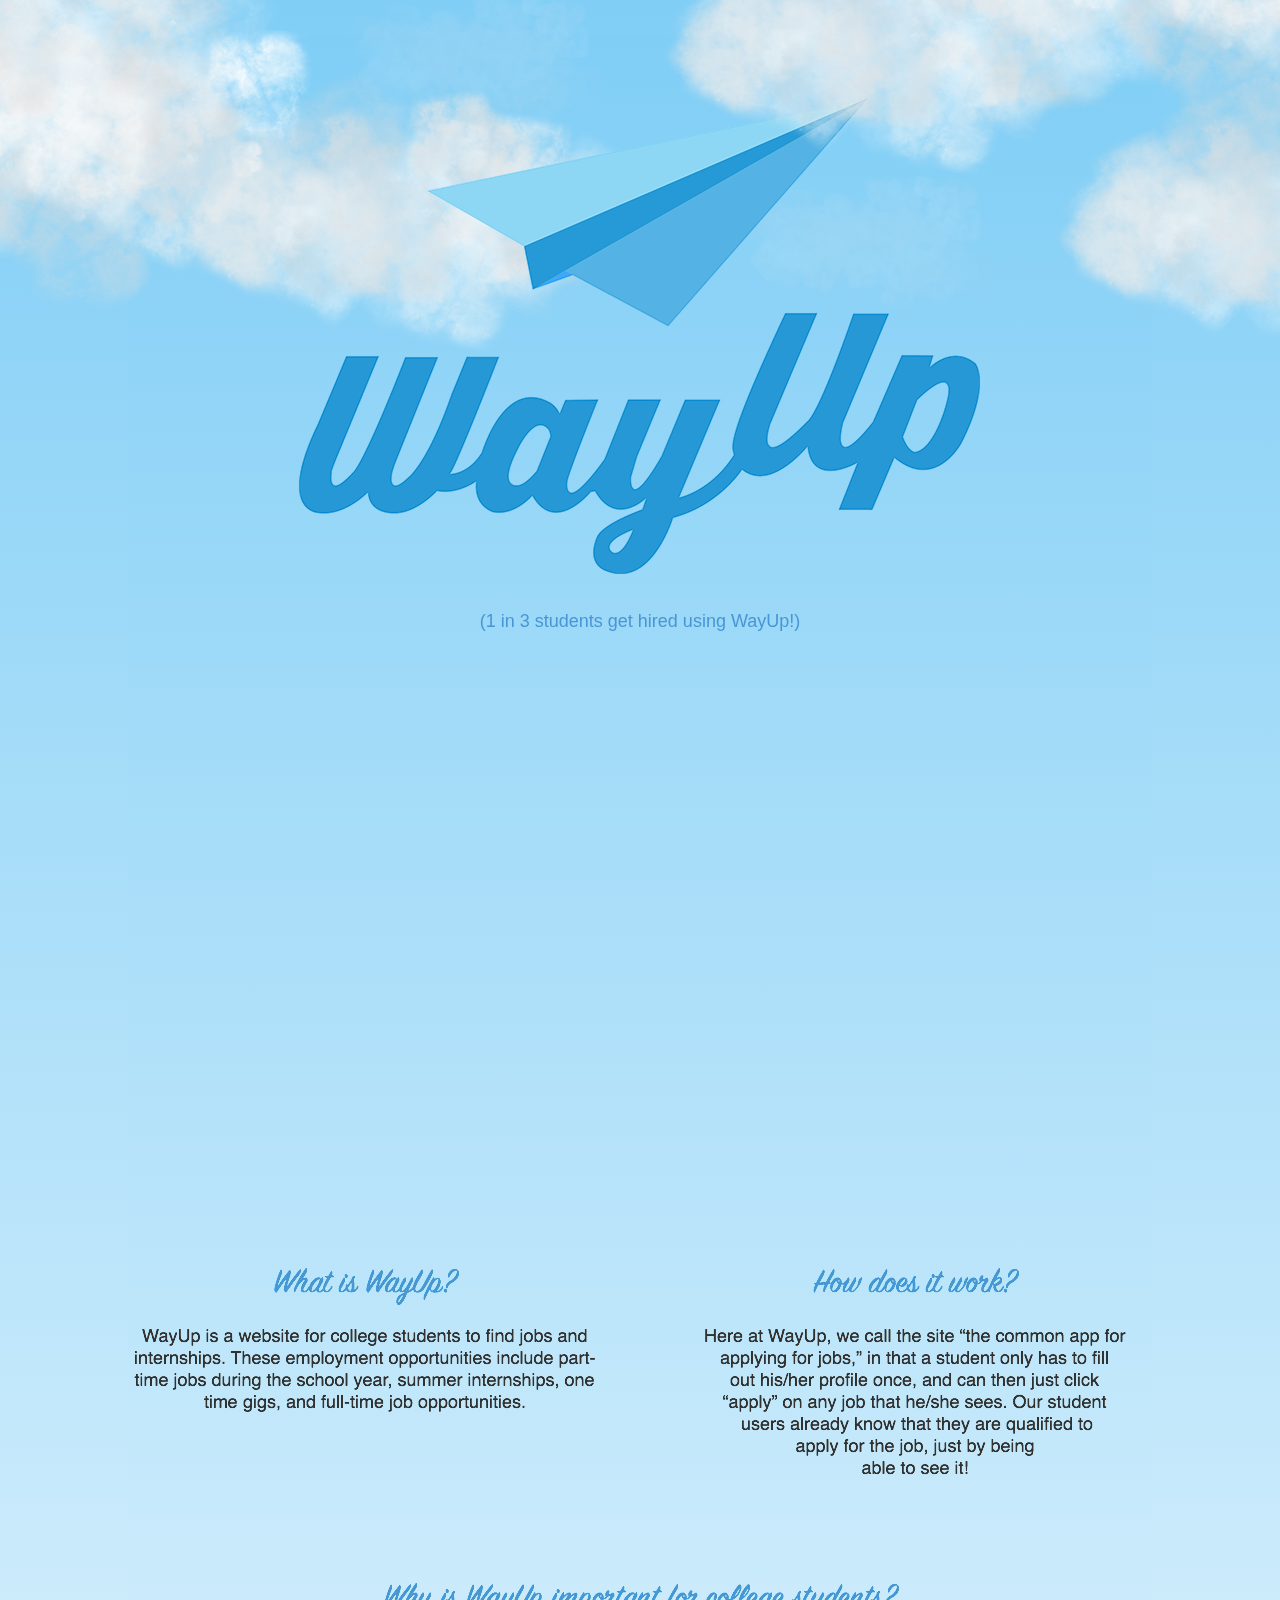
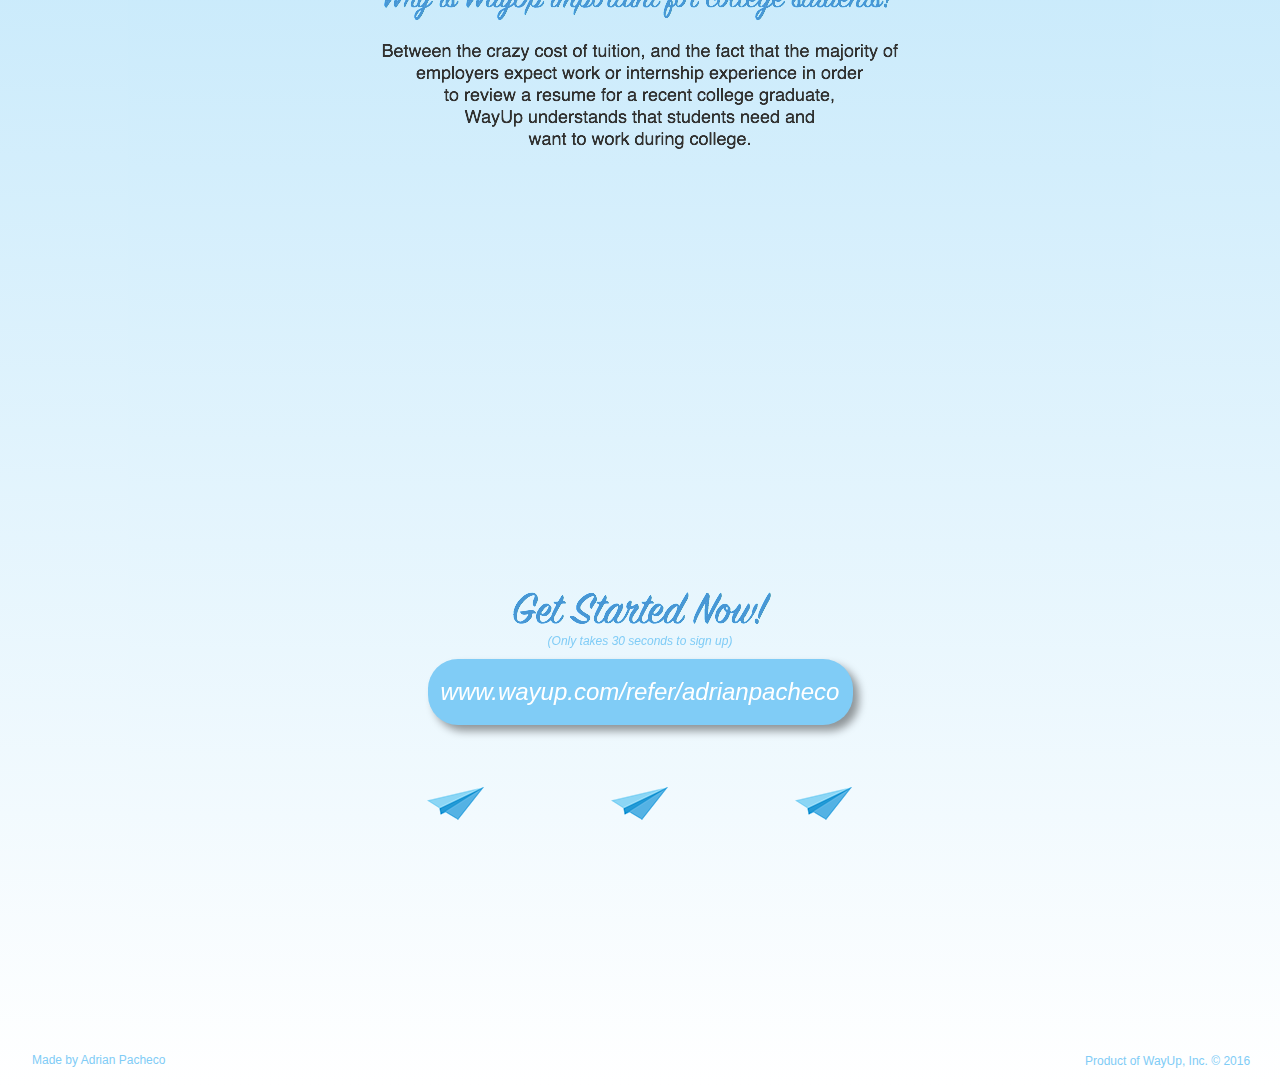
<file: index.html>
<!DOCTYPE html>
<html class="html" lang="en-US">
 <head>

  <script type="text/javascript">
   if(typeof Muse == "undefined") window.Muse = {}; window.Muse.assets = {"required":["jquery-1.8.3.min.js", "museutils.js", "jquery.scrolleffects.js", "jquery.watch.js", "museredirect.js", "index.css"], "outOfDate":[]};
</script>
  
  <script src="scripts/museredirect.js?3899419633" type="text/javascript"></script>
  
  <script type="text/javascript">
   Muse.Redirect.redirect('desktop', '', 'phone/index.html');
</script>
  
  <meta http-equiv="Content-type" content="text/html;charset=UTF-8"/>
  <meta name="generator" content="2015.0.2.310"/>
  <link rel="shortcut icon" href="images/favicon.ico?3812226603"/>
  <title>WayUp Campus Rep</title>
  <link media="only screen and (max-device-width: 370px)" rel="alternate" href="http://wayupcampusrep.com/phone/index.html"/>
  <!-- CSS -->
  <link rel="stylesheet" type="text/css" href="css/site_global.css?453856629"/>
  <link rel="stylesheet" type="text/css" href="css/master_a-master.css?49666865"/>
  <link rel="stylesheet" type="text/css" href="css/index.css?3793810216" id="pagesheet"/>
  <!-- Other scripts -->
  <script type="text/javascript">
   document.documentElement.className += ' js';
</script>
    <!--custom head HTML-->
  <style type="text/css">
 
html,body{overflow-x:hidden;}       
 {overflow-y:hidden} ; to hide all scrollbar {overflow:hidden;}
 
 
</style>
<style type="text/css">
 
html,body{overflow-x:hidden;}
 {overflow-y:hidden} ; to hide all scrollbar {overflow:hidden;}
 
 
</style>
 </head>
 <body>

  <div class="gradient clearfix" id="page"><!-- column -->
   <div class="position_content" id="page_position_content">
    <div class="clearfix colelem" id="pu76"><!-- group -->
     <div class="browser_width" id="u76-bw">
      <div id="u76"><!-- simple frame --></div>
     </div>
     <div class="browser_width" id="u75-bw">
      <div id="u75"><!-- simple frame --></div>
     </div>
    </div>
    <a class="nonblock nontext clip_frame colelem" id="u84" href="http://www.wayup.com/refer/adrianpacheco" target="_blank"><!-- image --><img class="block" id="u84_img" src="images/2ly1rb7oc7_20160120.png" data-hidpi-src="images/2ly1rb7oc7_20160120_2x.png" alt="" width="681" height="476"/></a>
    <div class="clearfix colelem" id="u114-4"><!-- content -->
     <p>(1 in 3 students get hired using WayUp!)</p>
    </div>
    <div class="clip_frame mse_pre_init" id="u133"><!-- image -->
     <img class="block" id="u133_img" src="images/wayup_plane_only_small.png" data-hidpi-src="images/wayup_plane_only_small_2x.png" alt="" width="150" height="88"/>
    </div>
    <div class="clearfix colelem" id="pu108-8"><!-- group -->
     <img class="grpelem" id="u108-8" alt="What is WayUp? WayUp is a website for college students to find jobs and internships. These employment opportunities include part-time jobs during the school year, summer internships, one time gigs, and full-time job opportunities.
" width="474" height="181" src="images/u108-8.png" data-hidpi-src="images/u108-8_2x.png"/><!-- rasterized frame -->
     <img class="grpelem" id="u109-19" alt="How does it work? Here at WayUp, we call the site “the common app for applying for jobs,” in that a student only has to fill out his/her profile once, and can then just click “apply” on any job that he/she sees. Our student users already know that they are qualified to apply for the job, just by being able to see it!
" width="474" height="236" src="images/u109-19.png" data-hidpi-src="images/u109-19_2x.png"/><!-- rasterized frame -->
    </div>
    <div class="clip_frame mse_pre_init" id="u142"><!-- image -->
     <img class="block" id="u142_img" src="images/imageedit_2_2434733282.png" data-hidpi-src="images/imageedit_2_2434733282_2x.png" alt="" width="150" height="88"/>
    </div>
    <img class="colelem" id="u111-13" alt="Why is WayUp important for college students? Between the crazy cost of tuition, and the fact that the majority of employers expect work or internship experience in order to review a resume for a recent college graduate, WayUp understands that students need and want to work during college." width="522" height="181" src="images/u111-13.png" data-hidpi-src="images/u111-13_2x.png"/><!-- rasterized frame -->
    <div class="clearfix colelem" id="pu102"><!-- group -->
     <div class="shadow rounded-corners grpelem" id="u102"><!-- simple frame --></div>
     <img class="grpelem" id="u96-4" alt="Get Started Now!" width="1024" height="105" src="images/u96-4.png" data-hidpi-src="images/u96-4_2x.png"/><!-- rasterized frame -->
     <div class="clearfix grpelem" id="u107-4"><!-- content -->
      <p>(Only takes 30 seconds to sign up)</p>
     </div>
     <div class="clearfix grpelem" id="u101-4"><!-- content -->
      <p><span id="u101">www.wayup.com/refer/adrianpacheco</span></p>
     </div>
     <a class="nonblock nontext rounded-corners grpelem" id="u165" href="http://www.wayup.com/refer/adrianpacheco" target="_blank"><!-- simple frame --></a>
    </div>
    <div class="clearfix colelem" id="pu151"><!-- group -->
     <div class="clip_frame grpelem" id="u151"><!-- image -->
      <img class="block" id="u151_img" src="images/wayup_plane_only_small58x34.png" data-hidpi-src="images/wayup_plane_only_small58x34_2x.png" alt="" width="57" height="33"/>
     </div>
     <div class="clip_frame grpelem" id="u154"><!-- image -->
      <img class="block" id="u154_img" src="images/wayup_plane_only_small58x34.png" data-hidpi-src="images/wayup_plane_only_small58x34_2x.png" alt="" width="57" height="33"/>
     </div>
     <div class="clip_frame grpelem" id="u157"><!-- image -->
      <img class="block" id="u157_img" src="images/wayup_plane_only_small58x34.png" data-hidpi-src="images/wayup_plane_only_small58x34_2x.png" alt="" width="57" height="33"/>
     </div>
    </div>
    <div class="clearfix colelem" id="pu160-4"><!-- group -->
     <div class="clearfix grpelem" id="u160-4"><!-- content -->
      <p>Made by Adrian Pacheco</p>
     </div>
     <div class="clearfix grpelem" id="u161-4"><!-- content -->
      <p>Product of WayUp, Inc. © 2016</p>
     </div>
    </div>
    <div class="verticalspacer"></div>
   </div>
  </div>
  <!-- JS includes -->
  <script type="text/javascript">
   if (document.location.protocol != 'https:') document.write('\x3Cscript src="http://musecdn2.businesscatalyst.com/scripts/4.0/jquery-1.8.3.min.js" type="text/javascript">\x3C/script>');
</script>
  <script type="text/javascript">
   window.jQuery || document.write('\x3Cscript src="scripts/jquery-1.8.3.min.js" type="text/javascript">\x3C/script>');
</script>
  <script src="scripts/museutils.js?275725342" type="text/javascript"></script>
  <script src="scripts/jquery.scrolleffects.js?206645848" type="text/javascript"></script>
  <script src="scripts/jquery.watch.js?3999102769" type="text/javascript"></script>
  <!-- Other scripts -->
  <script type="text/javascript">
   $(document).ready(function() { try {
(function(){var a={},b=function(a){if(a.match(/^rgb/))return a=a.replace(/\s+/g,"").match(/([\d\,]+)/gi)[0].split(","),(parseInt(a[0])<<16)+(parseInt(a[1])<<8)+parseInt(a[2]);if(a.match(/^\#/))return parseInt(a.substr(1),16);return 0};(function(){$('link[type="text/css"]').each(function(){var b=($(this).attr("href")||"").match(/\/?css\/([\w\-]+\.css)\?(\d+)/);b&&b[1]&&b[2]&&(a[b[1]]=b[2])})})();(function(){$("body").append('<div class="version" style="display:none; width:1px; height:1px;"></div>');
for(var c=$(".version"),d=0;d<Muse.assets.required.length;){var f=Muse.assets.required[d],g=f.match(/([\w\-\.]+)\.(\w+)$/),k=g&&g[1]?g[1]:null,g=g&&g[2]?g[2]:null;switch(g.toLowerCase()){case "css":k=k.replace(/\W/gi,"_").replace(/^([^a-z])/gi,"_$1");c.addClass(k);var g=b(c.css("color")),h=b(c.css("background-color"));g!=0||h!=0?(Muse.assets.required.splice(d,1),"undefined"!=typeof a[f]&&(g!=a[f]>>>24||h!=(a[f]&16777215))&&Muse.assets.outOfDate.push(f)):d++;c.removeClass(k);break;case "js":k.match(/^jquery-[\d\.]+/gi)&&
typeof $!="undefined"?Muse.assets.required.splice(d,1):d++;break;default:throw Error("Unsupported file type: "+g);}}c.remove();if(Muse.assets.outOfDate.length||Muse.assets.required.length)c="Some files on the server may be missing or incorrect. Clear browser cache and try again. If the problem persists please contact website author.",(d=location&&location.search&&location.search.match&&location.search.match(/muse_debug/gi))&&Muse.assets.outOfDate.length&&(c+="\nOut of date: "+Muse.assets.outOfDate.join(",")),d&&Muse.assets.required.length&&(c+="\nMissing: "+Muse.assets.required.join(",")),alert(c)})()})();/* body */
Muse.Utils.transformMarkupToFixBrowserProblemsPreInit();/* body */
Muse.Utils.detectScreenResolution();/* HiDPI screens */
Muse.Utils.prepHyperlinks(true);/* body */
$('#u76').registerBackgroundPositionScrollEffect([{"speed":[-0.5,1],"in":[-Infinity,-89.97]},{"speed":[-0.5,1],"in":[-89.97,Infinity]}]);/* scroll effect */
$('#u75').registerBackgroundPositionScrollEffect([{"speed":[-1,1],"in":[-Infinity,-273.27]},{"speed":[-1.6,1],"in":[-273.27,Infinity]}]);/* scroll effect */
$('#u133').registerPositionScrollEffect([{"speed":[4,0],"in":[-Infinity,226.7]},{"speed":[1,1],"in":[226.7,Infinity]}]);/* scroll effect */
$('#u142').registerPositionScrollEffect([{"speed":[-1,0],"in":[-Infinity,920.3]},{"speed":[-2,1],"in":[920.3,Infinity]}]);/* scroll effect */
Muse.Utils.fullPage('#page');/* 100% height page */
Muse.Utils.showWidgetsWhenReady();/* body */
Muse.Utils.transformMarkupToFixBrowserProblems();/* body */
} catch(e) { if (e && 'function' == typeof e.notify) e.notify(); else Muse.Assert.fail('Error calling selector function:' + e); }});
</script>
   </body>
</html>
</file>
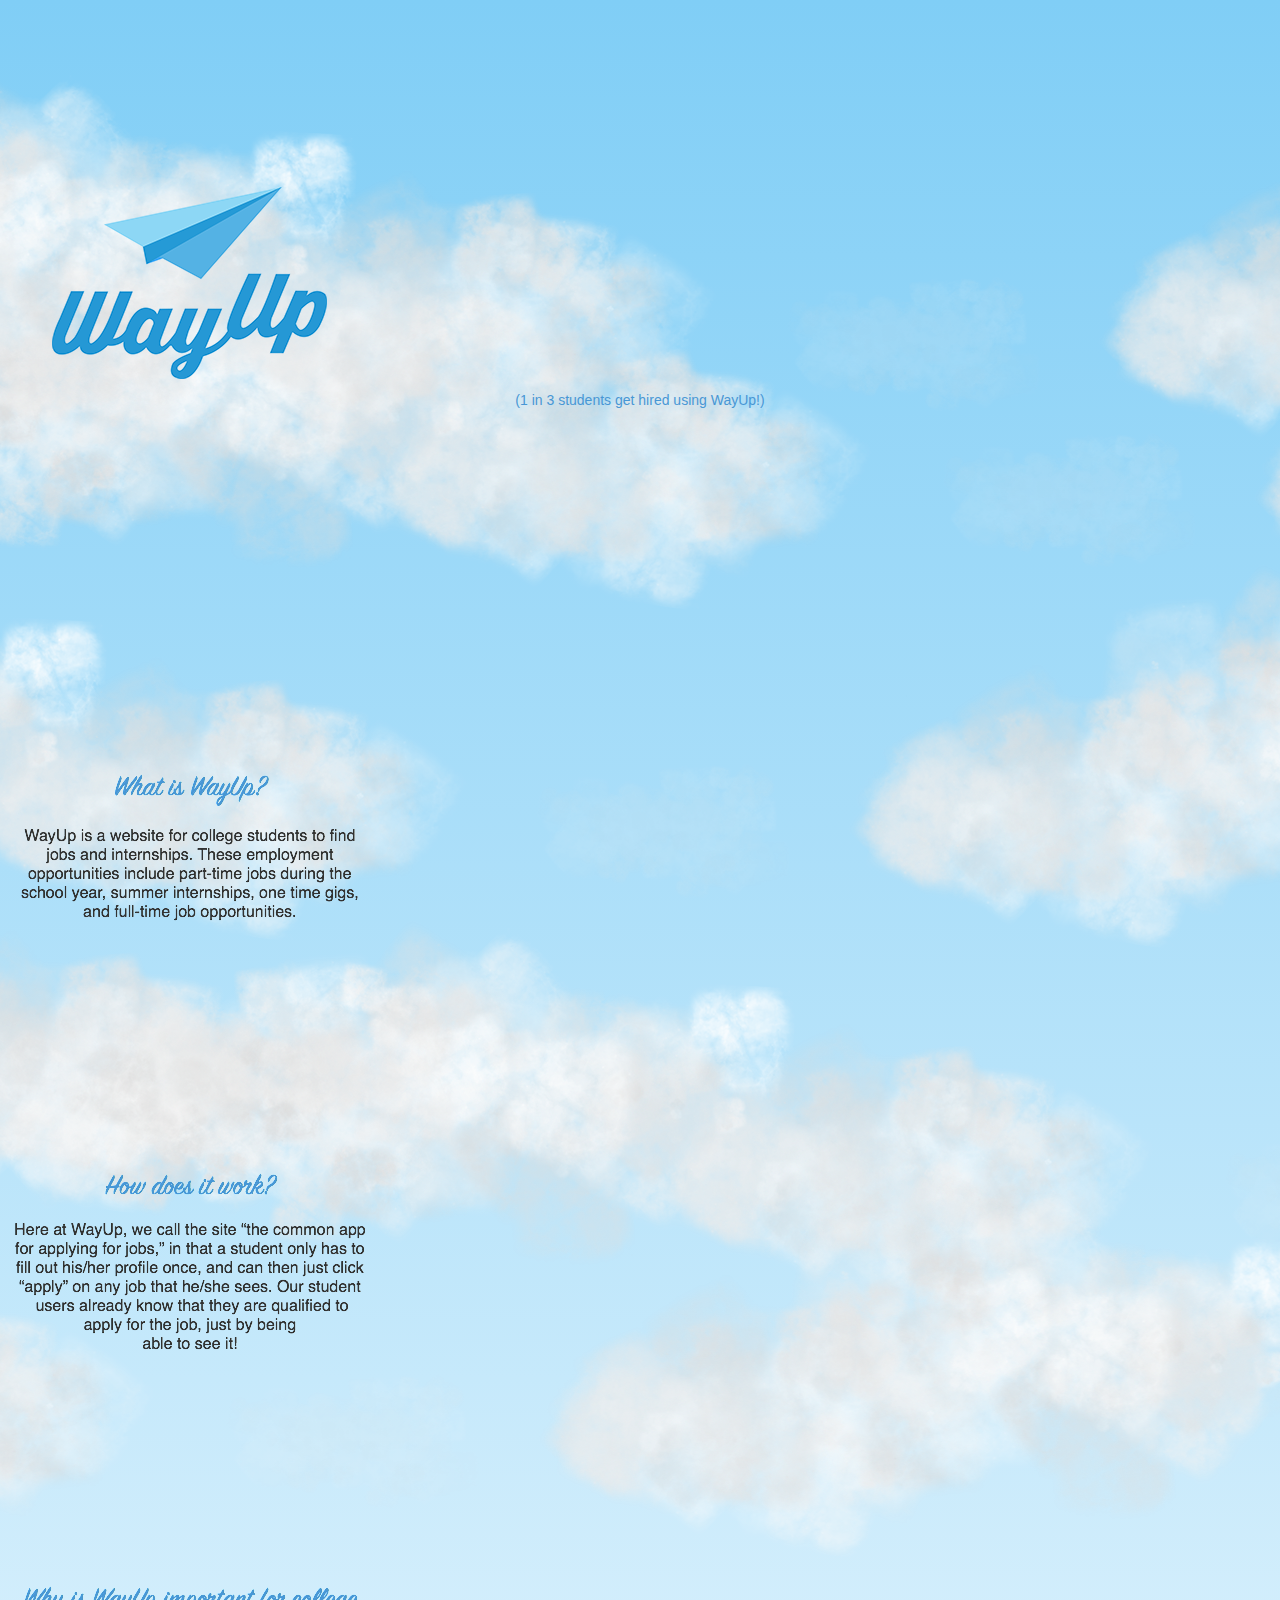
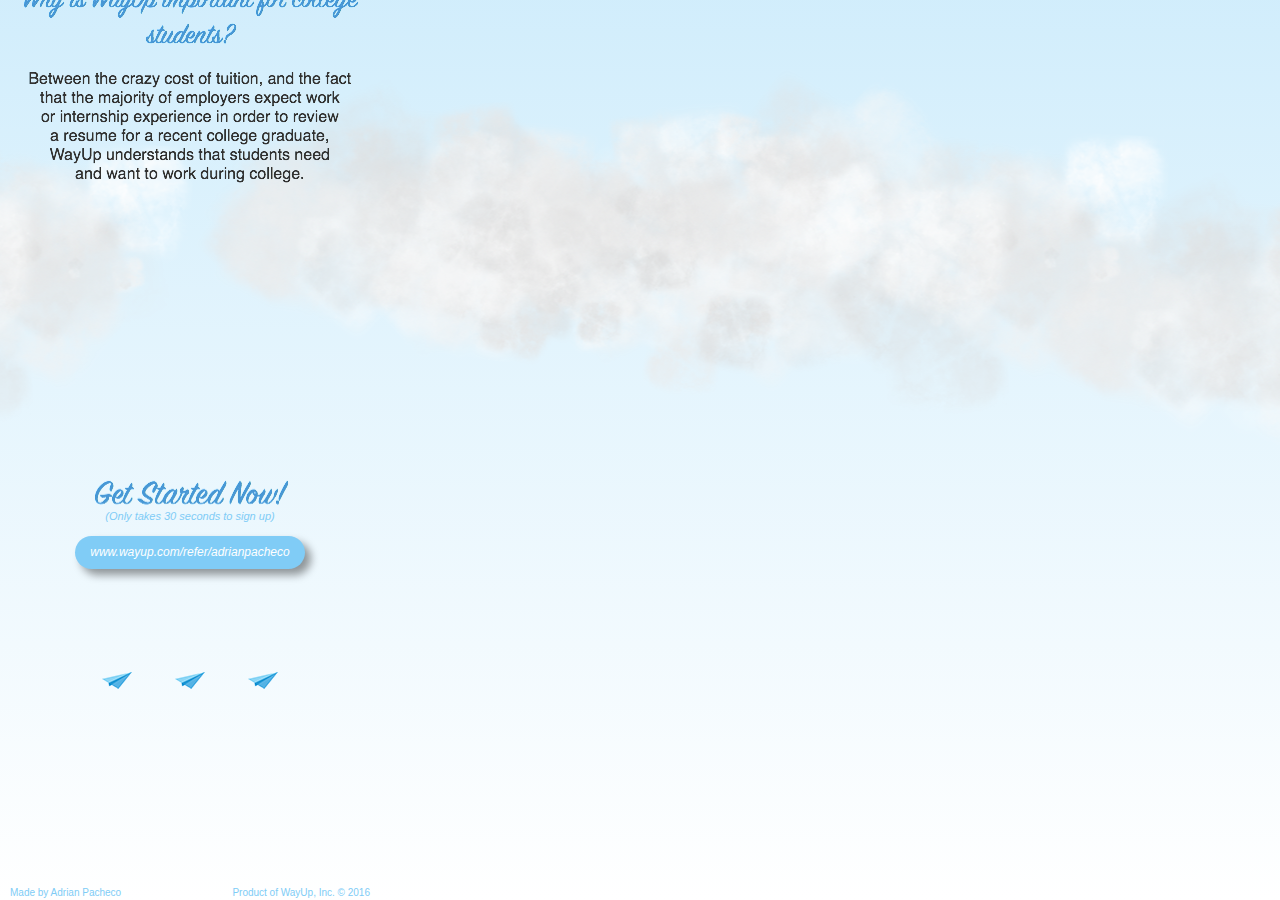
<file: phone/index.html>
<!DOCTYPE html>
<html class="html" lang="en-US">
 <head>

  <script type="text/javascript">
   if(typeof Muse == "undefined") window.Muse = {}; window.Muse.assets = {"required":["jquery-1.8.3.min.js", "museutils.js", "jquery.scrolleffects.js", "jquery.watch.js", "index.css"], "outOfDate":[]};
</script>
  
  <meta http-equiv="Content-type" content="text/html;charset=UTF-8"/>
  <meta name="generator" content="2015.0.2.310"/>
  <link rel="shortcut icon" href="../images/favicon.ico?3812226603"/>
  <title>WayUp Campus Rep</title>
  <meta name="viewport" content="width=380"/>
  <link rel="canonical" href="http://wayupcampusrep.com/index.html"/>
  <!-- CSS -->
  <link rel="stylesheet" type="text/css" href="../css/site_global.css?453856629"/>
  <link rel="stylesheet" type="text/css" href="css/master_a-master.css?180172905"/>
  <link rel="stylesheet" type="text/css" href="css/index.css?271415863" id="pagesheet"/>
  <!-- Other scripts -->
  <script type="text/javascript">
   document.documentElement.className += ' js';
</script>
    <!--custom head HTML-->
  <style type="text/css">
 
html,body{overflow-x:hidden;}       
 {overflow-y:hidden} ; to hide all scrollbar {overflow:hidden;}
 
 
</style>
<style type="text/css">
 
html,body{overflow-x:hidden;}
 {overflow-y:hidden} ; to hide all scrollbar {overflow:hidden;}
 
 
</style>
 </head>
 <body>

  <div class="gradient clearfix" id="page"><!-- column -->
   <div class="position_content" id="page_position_content">
    <div class="clearfix colelem" id="pu289"><!-- group -->
     <div class="browser_width grpelem" id="u289-bw">
      <div id="u289"><!-- simple frame --></div>
     </div>
     <div class="browser_width grpelem" id="u288-bw">
      <div id="u288"><!-- simple frame --></div>
     </div>
     <div class="browser_width grpelem" id="u246-bw">
      <div class="clearfix" id="u246"><!-- group -->
       <a class="nonblock nontext clip_frame grpelem" id="u253" href="http://www.wayup.com/refer/adrianpacheco" target="_blank"><!-- image --><img class="block" id="u253_img" src="../images/2ly1rb7oc7_20160120276x193.png" data-hidpi-src="../images/2ly1rb7oc7_20160120276x193_2x.png" alt="" width="275" height="192"/></a>
      </div>
     </div>
     <div class="browser_width grpelem" id="u249-bw">
      <div id="u249"><!-- simple frame --></div>
     </div>
     <div class="browser_width grpelem" id="u250-bw">
      <div id="u250"><!-- simple frame --></div>
     </div>
     <div class="browser_width grpelem" id="u251-bw">
      <div class="clearfix" id="u251"><!-- group -->
       <img class="grpelem" id="u261-17" alt="How does it work? Here at WayUp, we call the site “the common app for applying for jobs,” in that a student only has to fill out his/her profile once, and can then just click “apply” on any job that he/she sees. Our student users already know that they are qualified to apply for the job, just by being able to see it!
" width="360" height="203" src="../images/u261-17.png" data-hidpi-src="../images/u261-17_2x.png"/><!-- rasterized frame -->
      </div>
     </div>
     <div class="browser_width grpelem" id="u256-4-bw">
      <div class="clearfix" id="u256-4"><!-- content -->
       <p>(1 in 3 students get hired using WayUp!)</p>
      </div>
     </div>
     <img class="grpelem" id="u260-10" alt="What is WayUp? WayUp is a website for college students to find jobs and internships. These employment opportunities include part-time jobs during the school year, summer internships, one time gigs, and full-time job opportunities. " width="360" height="181" src="../images/u260-10.png" data-hidpi-src="../images/u260-10_2x.png"/><!-- rasterized frame -->
     <img class="grpelem" id="u262-17" alt="Why is WayUp important for college students? Between the crazy cost of tuition, and the fact that the majority of employers expect work or internship experience in order to review a resume for a recent college graduate, WayUp understands that students need and want to work during college." width="360" height="203" src="../images/u262-17.png" data-hidpi-src="../images/u262-17_2x.png"/><!-- rasterized frame -->
     <div class="shadow rounded-corners grpelem" id="u263"><!-- simple frame --></div>
     <img class="grpelem" id="u270-4" alt="Get Started Now!" width="360" height="97" src="../images/u270-4.png" data-hidpi-src="../images/u270-4_2x.png"/><!-- rasterized frame -->
     <div class="clearfix grpelem" id="u271-4"><!-- content -->
      <p>(Only takes 30 seconds to sign up)</p>
     </div>
     <div class="clearfix grpelem" id="u272-4"><!-- content -->
      <p>www.wayup.com/refer/adrianpacheco</p>
     </div>
     <a class="nonblock nontext rounded-corners grpelem" id="u285" href="http://www.wayup.com/refer/adrianpacheco" target="_blank"><!-- simple frame --></a>
    </div>
    <div class="clearfix colelem" id="pu257"><!-- group -->
     <div class="clip_frame mse_pre_init" id="u257"><!-- image -->
      <img class="block" id="u257_img" src="../images/wayup_plane_only_small72x42.png" data-hidpi-src="../images/wayup_plane_only_small72x42_2x.png" alt="" width="72" height="42"/>
     </div>
     <div class="clip_frame mse_pre_init" id="u279"><!-- image -->
      <img class="block" id="u279_img" src="../images/imageedit_2_243473328272x43.png" data-hidpi-src="../images/imageedit_2_243473328272x43_2x.png" alt="" width="72" height="42"/>
     </div>
    </div>
    <div class="clearfix colelem" id="pu268"><!-- group -->
     <div class="clip_frame grpelem" id="u268"><!-- image -->
      <img class="block" id="u268_img" src="../images/wayup_plane_only_small30x18.png" data-hidpi-src="../images/wayup_plane_only_small30x18_2x.png" alt="" width="30" height="17"/>
     </div>
     <div class="clip_frame grpelem" id="u264"><!-- image -->
      <img class="block" id="u264_img" src="../images/wayup_plane_only_small30x18.png" data-hidpi-src="../images/wayup_plane_only_small30x18_2x.png" alt="" width="30" height="17"/>
     </div>
     <div class="clip_frame grpelem" id="u266"><!-- image -->
      <img class="block" id="u266_img" src="../images/wayup_plane_only_small30x18.png" data-hidpi-src="../images/wayup_plane_only_small30x18_2x.png" alt="" width="30" height="17"/>
     </div>
    </div>
    <div class="clearfix colelem" id="pu282-4"><!-- group -->
     <div class="clearfix grpelem" id="u282-4"><!-- content -->
      <p>Made by Adrian Pacheco</p>
     </div>
     <div class="clearfix grpelem" id="u284-4"><!-- content -->
      <p>Product of WayUp, Inc. © 2016</p>
     </div>
    </div>
    <div class="verticalspacer"></div>
   </div>
  </div>
  <!-- JS includes -->
  <script type="text/javascript">
   if (document.location.protocol != 'https:') document.write('\x3Cscript src="http://musecdn2.businesscatalyst.com/scripts/4.0/jquery-1.8.3.min.js" type="text/javascript">\x3C/script>');
</script>
  <script type="text/javascript">
   window.jQuery || document.write('\x3Cscript src="../scripts/jquery-1.8.3.min.js" type="text/javascript">\x3C/script>');
</script>
  <script src="../scripts/museutils.js?275725342" type="text/javascript"></script>
  <script src="../scripts/jquery.scrolleffects.js?206645848" type="text/javascript"></script>
  <script src="../scripts/jquery.watch.js?3999102769" type="text/javascript"></script>
  <!-- Other scripts -->
  <script type="text/javascript">
   $(document).ready(function() { try {
(function(){var a={},b=function(a){if(a.match(/^rgb/))return a=a.replace(/\s+/g,"").match(/([\d\,]+)/gi)[0].split(","),(parseInt(a[0])<<16)+(parseInt(a[1])<<8)+parseInt(a[2]);if(a.match(/^\#/))return parseInt(a.substr(1),16);return 0};(function(){$('link[type="text/css"]').each(function(){var b=($(this).attr("href")||"").match(/\/?css\/([\w\-]+\.css)\?(\d+)/);b&&b[1]&&b[2]&&(a[b[1]]=b[2])})})();(function(){$("body").append('<div class="version" style="display:none; width:1px; height:1px;"></div>');
for(var c=$(".version"),d=0;d<Muse.assets.required.length;){var f=Muse.assets.required[d],g=f.match(/([\w\-\.]+)\.(\w+)$/),k=g&&g[1]?g[1]:null,g=g&&g[2]?g[2]:null;switch(g.toLowerCase()){case "css":k=k.replace(/\W/gi,"_").replace(/^([^a-z])/gi,"_$1");c.addClass(k);var g=b(c.css("color")),h=b(c.css("background-color"));g!=0||h!=0?(Muse.assets.required.splice(d,1),"undefined"!=typeof a[f]&&(g!=a[f]>>>24||h!=(a[f]&16777215))&&Muse.assets.outOfDate.push(f)):d++;c.removeClass(k);break;case "js":k.match(/^jquery-[\d\.]+/gi)&&
typeof $!="undefined"?Muse.assets.required.splice(d,1):d++;break;default:throw Error("Unsupported file type: "+g);}}c.remove();if(Muse.assets.outOfDate.length||Muse.assets.required.length)c="Some files on the server may be missing or incorrect. Clear browser cache and try again. If the problem persists please contact website author.",(d=location&&location.search&&location.search.match&&location.search.match(/muse_debug/gi))&&Muse.assets.outOfDate.length&&(c+="\nOut of date: "+Muse.assets.outOfDate.join(",")),d&&Muse.assets.required.length&&(c+="\nMissing: "+Muse.assets.required.join(",")),alert(c)})()})();/* body */
Muse.Utils.transformMarkupToFixBrowserProblemsPreInit();/* body */
Muse.Utils.detectScreenResolution();/* HiDPI screens */
Muse.Utils.prepHyperlinks(true);/* body */
$('#u289').registerBackgroundPositionScrollEffect([{"speed":[-0.5,1],"in":[-Infinity,1624.7]},{"speed":[-0.5,1],"in":[1624.7,Infinity]}]);/* scroll effect */
Muse.Utils.resizeHeight()/* resize height */
$('#u288').registerBackgroundPositionScrollEffect([{"speed":[-1,1],"in":[-Infinity,155.8]},{"speed":[-1,1],"in":[155.8,Infinity]}]);/* scroll effect */
$('#u246').registerBackgroundPositionScrollEffect([{"speed":[0.5,1],"in":[-Infinity,-0.05]},{"speed":[0.5,1],"in":[-0.05,Infinity]}]);/* scroll effect */
$('#u249').registerBackgroundPositionScrollEffect([{"speed":[0.5,1],"in":[-Infinity,500]},{"speed":[0.5,1],"in":[500,Infinity]}]);/* scroll effect */
$('#u250').registerBackgroundPositionScrollEffect([{"speed":[-0.5,1],"in":[-Infinity,876]},{"speed":[-0.5,1],"in":[876,Infinity]}]);/* scroll effect */
$('#u251').registerBackgroundPositionScrollEffect([{"speed":[0.5,1],"in":[-Infinity,1120.75]},{"speed":[1,1],"in":[1120.75,Infinity]}]);/* scroll effect */
$('#u257').registerPositionScrollEffect([{"speed":[4,0],"in":[-Infinity,0]},{"speed":[1,1],"in":[0,Infinity]}]);/* scroll effect */
$('#u279').registerPositionScrollEffect([{"speed":[-1,0],"in":[-Infinity,974]},{"speed":[-1,1],"in":[974,Infinity]}]);/* scroll effect */
Muse.Utils.fullPage('#page');/* 100% height page */
Muse.Utils.showWidgetsWhenReady();/* body */
Muse.Utils.transformMarkupToFixBrowserProblems();/* body */
} catch(e) { if (e && 'function' == typeof e.notify) e.notify(); else Muse.Assert.fail('Error calling selector function:' + e); }});
</script>
   </body>
</html>
</file>
<file: css/site_global.css>
html
{
	min-height: 100%;
	min-width: 100%;
	-ms-text-size-adjust: none;
}

body,div,dl,dt,dd,ul,ol,li,nav,h1,h2,h3,h4,h5,h6,pre,code,form,fieldset,legend,input,button,textarea,p,blockquote,th,td,a
{
	margin: 0;
	padding: 0;
	border-width: 0;
	-webkit-transform-origin: left top;
	-ms-transform-origin: left top;
	-o-transform-origin: left top;
	transform-origin: left top;
}

table
{
	border-collapse: collapse;
	border-spacing: 0;
}

fieldset,img
{
	border: 0;
	-webkit-transform-origin: left top;
	-ms-transform-origin: left top;
	-o-transform-origin: left top;
	transform-origin: left top;
}

address,caption,cite,code,dfn,em,strong,th,var,optgroup
{
	font-style: inherit;
	font-weight: inherit;
}

del,ins
{
	text-decoration: none;
}

li
{
	list-style: none;
}

caption,th
{
	text-align: left;
}

h1,h2,h3,h4,h5,h6
{
	font-size: 100%;
	font-weight: inherit;
}

input,button,textarea,select,optgroup,option
{
	font-family: inherit;
	font-size: inherit;
	font-style: inherit;
	font-weight: inherit;
}

body
{
	font-family: Arial, Helvetica Neue, Helvetica, sans-serif;
	text-align: left;
	font-size: 14px;
	line-height: 17px;
	word-wrap: break-word;
	text-rendering: optimizeLegibility;/* kerning, primarily */
	-moz-font-feature-settings: 'liga';
	-ms-font-feature-settings: 'liga';
	-webkit-font-feature-settings: 'liga';
	font-feature-settings: 'liga';
}

@media screen and (-webkit-min-device-pixel-ratio:0)
{
	body { text-rendering:auto; }
}

a
{
	color: inherit;
	text-decoration: inherit;
}

a:link
{
	color: #0000FF;
	text-decoration: underline;
}

a:visited
{
	color: #800080;
	text-decoration: underline;
}

a:hover
{
	color: #0000FF;
	text-decoration: underline;
}

a:active
{
	color: #EE0000;
	text-decoration: underline;
}

a.nontext /* used to override default properties of 'a' tag */
{
	color: black;
	text-decoration: none;
	font-style: normal;
	font-weight: normal;
}

.normal_text
{
	color: #000000;
	direction: ltr;
	font-family: Arial, Helvetica Neue, Helvetica, sans-serif;
	font-size: 14px;
	font-style: normal;
	font-weight: normal;
	letter-spacing: 0px;
	line-height: 17px;
	text-align: left;
	text-decoration: none;
	text-indent: 0px;
	text-transform: none;
	vertical-align: 0px;
	padding: 0px;
}

.list0 li:before
{
	position: absolute;
	right: 100%;
	letter-spacing: 0px;
	text-decoration: none;
	font-weight: normal;
	font-style: normal;
}

.rtl-list li:before
{
	right: auto;
	left: 100%;
}

.nls-None > li:before,.nls-None .list3 > li:before,.nls-None .list6 > li:before
{
	margin-right: 6px;
	content: '•';
}

.nls-None .list1 > li:before,.nls-None .list4 > li:before,.nls-None .list7 > li:before
{
	margin-right: 6px;
	content: '○';
}

.nls-None,.nls-None .list1,.nls-None .list2,.nls-None .list3,.nls-None .list4,.nls-None .list5,.nls-None .list6,.nls-None .list7,.nls-None .list8
{
	padding-left: 34px;
}

.nls-None.rtl-list,.nls-None .list1.rtl-list,.nls-None .list2.rtl-list,.nls-None .list3.rtl-list,.nls-None .list4.rtl-list,.nls-None .list5.rtl-list,.nls-None .list6.rtl-list,.nls-None .list7.rtl-list,.nls-None .list8.rtl-list
{
	padding-left: 0px;
	padding-right: 34px;
}

.nls-None .list2 > li:before,.nls-None .list5 > li:before,.nls-None .list8 > li:before
{
	margin-right: 6px;
	content: '-';
}

.nls-None.rtl-list > li:before,.nls-None .list1.rtl-list > li:before,.nls-None .list2.rtl-list > li:before,.nls-None .list3.rtl-list > li:before,.nls-None .list4.rtl-list > li:before,.nls-None .list5.rtl-list > li:before,.nls-None .list6.rtl-list > li:before,.nls-None .list7.rtl-list > li:before,.nls-None .list8.rtl-list > li:before
{
	margin-right: 0px;
	margin-left: 6px;
}

.TabbedPanelsTab
{
	white-space: nowrap;
}

.MenuBar  .MenuBarView,.MenuBar  .SubMenuView /* Resets for ul and li in menus */
{
	display: block;
	list-style: none;
}

.MenuBar .SubMenu
{
	display: none;
	position: absolute;
}

.NoWrap
{
	white-space: nowrap;
	word-wrap: normal;
}

.rootelem /* the root of the artwork tree */
{
	margin-left: auto;
	margin-right: auto;
}

.colelem /* a child element of a column */
{
	display: inline;
	float: left;
	clear: both;
}

.colelem100 /* a child element of a column that is 100% width */
{
	clear: both;
}

.grpelem /* a child element of a group */
{
	display: inline;
	float: left;
}

.clearfix:after /* force a container to fit around floated items */
{
	content: "\0020";
	visibility: hidden;
	display: block;
	height: 0;
	clear: both;
}

*:first-child+html .clearfix /* IE7 */
{
	zoom: 1;
}

.clip_frame /* used to clip the contents as in the case of an image frame */
{
	overflow: hidden;
}

.inclusion_context /* context for positioning a group of elements that share the same height */
{
	display: table;
	table-layout: fixed;
	width: 0.01px;
}

.inclelem /* element of an inclusion context */
{
	display: table-cell;
	vertical-align: top;
}

.f3s_mid /* 3-slice frame, middle slice */
{
	background-repeat: repeat;
}

.f3s_top,.f3s_bot /* 3-slice frame, top slice */
{
	background-repeat: no-repeat;
}

.f9s_top_left,.f9s_bot_left /* 9-slice frame, left corner slice */
{
	background-repeat: no-repeat;
	background-position: left;
}

.f9s_top_right,.f9s_bot_right /* 9-slice frame, right corner slice */
{
	background-repeat: no-repeat;
	background-position: right;
}

.f9s_top_mid,.f9s_bot_mid /* 9-slice frame, top/bottom horizontal slice */
{
	background-repeat: repeat-x;
	background-position: 0px 0px;
}

.f9s_mid_left /* 9-slice frame, left vertical slice */
{
	background-repeat: repeat-y;
	background-position: left;
}

.f9s_mid_right /* 9-slice frame, right vertical slice */
{
	background-repeat: repeat-y;
	background-position: right;
}

.f9s_center /* 9-slice frame, center slice */
{
	background-repeat: repeat;
	background-position: 0px 0px;
}

.popup_anchor /* anchors an abspos popup */
{
	position: relative;
	width: 0px;
	height: 0px;
}

.popup_element
{
	z-index: 100000;
}

.svg
{
	display: block;
	vertical-align: top;
}

span.wrap /* used to force wrap after floated array when nested inside a paragraph */
{
	content: '';
	clear: left;
	display: block;
}

span.actAsInlineDiv /* used to simulate a DIV with inline display when already nested inside a paragraph */
{
	display: inline-block;
}

.position_content,.excludeFromNormalFlow /* used when child content is larger than parent */
{
	float: left;
}

.preload_images /* used to preload images used in non-default states */
{
	position: absolute;
	overflow: hidden;
	left: -9999px;
	top: -9999px;
	height: 1px;
	width: 1px;
}

preload /* used to specifiy the dimension of preload item */
{
	height: 1px;
	width: 1px;
}

.animateStates
{
	-webkit-transition: 0.3s ease-in-out;
	-moz-transition: 0.3s ease-in-out;
	-o-transition: 0.3s ease-in-out;
	transition: 0.3s ease-in-out;
}

input:focus,textarea:focus /* remove default focussed input styling */
{
	outline: none;
}

textarea
{
	resize: none;
	overflow: auto;
}

.fld-prompt /* form placeholders cursor behavior */
{
	pointer-events: none;
}

.wrapped-input /* form inputs & placeholders let div styling show thru */
{
	position: absolute;
	top: 0;
	left: 0;
	background: transparent;
	border: none;
}

.submit-btn /* form submit buttons on top of sibling elements */
{
	z-index: 50000;
	cursor: pointer;
}

.anchor_item /* used to specify anchor properties */
{
	width: 22px;
	height: 18px;
}

.MenuBar .SubMenuVisible,.MenuBarVertical .SubMenuVisible,.MenuBar .SubMenu .SubMenuVisible,.popup_element.Active,span.actAsPara,.actAsDiv,a.nonblock.nontext,img.block
{
	display: block;
}

.ose_ei
{
	visibility: hidden;
	z-index: 0;
}

.widget_invisible,.js .invi,.js .mse_pre_init,.js .an_invi /* used to hide the widget before loaded */
{
	visibility: hidden;
}

.no_vert_scroll
{
	overflow-y: hidden;
}

.always_vert_scroll
{
	overflow-y: scroll;
}

.always_horz_scroll
{
	overflow-x: scroll;
}

.popup_element.Inactive,.js .disn,.hidden
{
	display: none;
}

.fullscreen
{
	overflow: hidden;
	left: 0px;
	top: 0px;
	position: fixed;
	height: 100%;
	width: 100%;
	-moz-box-sizing: border-box;
	-webkit-box-sizing: border-box;
	-ms-box-sizing: border-box;
	box-sizing: border-box;
}

.fullwidth
{
	position: absolute;
}

.borderbox
{
	-moz-box-sizing: border-box;
	-webkit-box-sizing: border-box;
	-ms-box-sizing: border-box;
	box-sizing: border-box;
}

.scroll_wrapper
{
	position: absolute;
	overflow: auto;
	left: 0px;
	right: 0px;
	top: 0px;
	bottom: 0px;
	padding-top: 0px;
	padding-bottom: 0px;
	margin-top: 0px;
	margin-bottom: 0px;
}

.browser_width > *
{
	position: absolute;
	left: 0px;
	right: 0px;
}

.list0 li,.MenuBar .MenuItemContainer,.SlideShowContentPanel .fullscreen img
{
	position: relative;
}

.accordion_wrapper
{
	display: inline;
	float: left;
	width: 0px;
}

.fld-checkbox input[type=checkbox],.fld-radiobutton input[type=radio] /* Hide native checkbox */
{
	position: absolute;
	overflow: hidden;
	clip: rect(0px, 0px, 0px, 0px);
	height: 1px;
	width: 1px;
	margin: -1px;
	padding: 0;
	border: 0;
}

.fld-checkbox input[type=checkbox] + label,.fld-radiobutton input[type=radio] + label
{
	display: inline-block;
	background-repeat: no-repeat;
	cursor: pointer;
	float: left;
	width: 100%;
	height: 100%;
}

.pointer_cursor,.fld-recaptcha-mode,.fld-recaptcha-refresh,.fld-recaptcha-help
{
	cursor: pointer;
}

p,h1,h2,h3,h4,h5,h6,ol,ul,span.actAsPara /* disable Android font boosting */
{
	max-height: 1000000px;
}

.superscript
{
	vertical-align: super;
	font-size: 66%;
	line-height: 0;
}

.subscript
{
	vertical-align: sub;
	font-size: 66%;
	line-height: 0;
}

.wp-slideshow-clip,.SlideShowWidget /* disable pointer events on slide shows */
{
	-ms-touch-action: none;
	touch-action: none;
}
</file>
<file: css/master_a-master.css>
#u76,#u75
{
	border-color: #000000;
	position: fixed;
	background: transparent url("../images/cloud%20header.png") repeat-x center center;
}

#u114-4
{
	background-color: transparent;
	color: #4897D5;
	line-height: 22px;
	text-align: center;
	font-size: 18px;
	font-family: Helvetica, Helvetica Neue, Arial, sans-serif;
	position: relative;
}

#u133,#u142
{
	background-color: transparent;
	position: fixed;
}

#u102
{
	-pie-box-shadow: 6px 6px 8px #999999;
	box-shadow: 6px 6px 8px rgba(0,0,0,0.4);
	background-color: #80CCF6;
	border-radius: 30px;
	position: relative;
}

#u108-8,#u109-19,#u111-13,#u96-4
{
	display: block;
	vertical-align: top;
	position: relative;
}

#u107-4
{
	background-color: transparent;
	color: #80CCF6;
	line-height: 14px;
	text-align: center;
	font-size: 12px;
	font-family: Helvetica, Helvetica Neue, Arial, sans-serif;
	font-style: italic;
	position: relative;
}

#u101-4
{
	background-color: transparent;
	color: #FFFFFF;
	line-height: 29px;
	text-align: center;
	font-size: 24px;
	font-family: Helvetica, Helvetica Neue, Arial, sans-serif;
	font-style: italic;
	position: relative;
}

#u101
{
	text-decoration: none;
	color: #FFFFFF;
}

#u165
{
	background-color: transparent;
	border-radius: 30px;
	position: relative;
}

#u84,#u151,#u154,#u157
{
	background-color: transparent;
	position: relative;
}

#u160-4,#u161-4
{
	background-color: transparent;
	color: #80CCF6;
	line-height: 14px;
	font-size: 12px;
	font-family: Helvetica, Helvetica Neue, Arial, sans-serif;
	position: relative;
}
</file>
<file: css/index.css>
.version.index /* version checker */
{
	color: #0000E2;
	background-color: #20F328;
}

.html
{
	background-color: #80CEF6;
	background: -webkit-gradient(linear, center top, center bottom, from(#80CEF6),color-stop(100%, #FFFFFF));
	background: -webkit-linear-gradient(top,#80CEF6 ,#FFFFFF 100%);
	background: linear-gradient(to bottom,#80CEF6 ,#FFFFFF 100%);
	filter: progid:DXImageTransform.Microsoft.gradient(startColorstr=#FF80CEF6, endColorstr=#FFFFFFFF, GradientType=0);
	-ms-filter: "progid:DXImageTransform.Microsoft.gradient(startColorstr='#FF80CEF6', endColorstr='#FFFFFFFF', GradientType=0)";
}

#page
{
	z-index: 1;
	width: 1024px;
	min-height: 2649px;
	background: -webkit-gradient(linear, center top, center bottom, from(#80CEF6),color-stop(100%, #FFFFFF));
	background: -webkit-linear-gradient(top,#80CEF6 ,#FFFFFF 100%);
	background: linear-gradient(to bottom,#80CEF6 ,#FFFFFF 100%);
	filter: progid:DXImageTransform.Microsoft.gradient(startColorstr=#FF80CEF6, endColorstr=#FFFFFFFF, GradientType=0);
	-ms-filter: "progid:DXImageTransform.Microsoft.gradient(startColorstr='#FF80CEF6', endColorstr='#FFFFFFFF', GradientType=0)";
	border-style: none;
	border-color: #000000;
	margin-left: auto;
	margin-right: auto;
}

#page_position_content
{
	margin-top: -309px;
	padding-bottom: 7px;
	width: 0.01px;
}

#pu76
{
	width: 0.01px;
	padding-bottom: 683px;
	margin-left: -100px;
}

#u76
{
	z-index: 4;
	height: 500px;
	top: -90px;
}

#u76-bw
{
	z-index: 4;
}

#u75
{
	z-index: 9;
	height: 500px;
	top: -273px;
}

#u75-bw
{
	z-index: 9;
}

#u84
{
	z-index: 5;
	width: 681px;
	margin-left: 171px;
	top: -312px;
	margin-bottom: -312px;
}

#u114-4
{
	z-index: 10;
	width: 984px;
	min-height: 107px;
	margin-left: 20px;
	margin-top: 36px;
}

#u133
{
	z-index: 7;
	width: 150px;
	top: 953px;
	left: -250px;
}

#pu108-8
{
	width: 0.01px;
	margin-top: 544px;
}

#u108-8
{
	z-index: 74;
	margin-right: -10000px;
}

#u109-19
{
	z-index: 55;
	margin-right: -10000px;
	left: 550px;
}

#u142
{
	z-index: 2;
	width: 150px;
	top: 1424px;
	left: 1124px;
}

#u111-13
{
	z-index: 42;
	margin-left: 251px;
	margin-top: 79px;
}

#pu102
{
	width: 0.01px;
	margin-top: 425px;
}

#u102
{
	z-index: 22;
	width: 425px;
	height: 66px;
	margin-right: -10000px;
	margin-top: 77px;
	left: 300px;
}

#u96-4
{
	z-index: 29;
	margin-right: -10000px;
}

#u107-4
{
	z-index: 33;
	width: 1024px;
	min-height: 24px;
	margin-right: -10000px;
	margin-top: 52px;
}

#u101-4
{
	z-index: 37;
	width: 1024px;
	min-height: 105px;
	margin-right: -10000px;
	margin-top: 95px;
}

#u165
{
	z-index: 41;
	width: 425px;
	height: 66px;
	margin-right: -10000px;
	margin-top: 76px;
	left: 300px;
}

.ie #u165
{
	background-color: #FFFFFF;
	opacity: 0.01;
	-ms-filter: "progid:DXImageTransform.Microsoft.Alpha(Opacity=1)";
	filter: alpha(opacity=1);
}

#pu151
{
	width: 0.01px;
	margin-left: 299px;
	margin-top: 5px;
}

#u151
{
	z-index: 27;
	width: 57px;
	margin-right: -10000px;
}

#u154
{
	z-index: 23;
	width: 57px;
	margin-right: -10000px;
	left: 184px;
}

#u157
{
	z-index: 25;
	width: 57px;
	margin-right: -10000px;
	left: 368px;
}

#pu160-4
{
	width: 0.01px;
	margin-left: -96px;
	margin-top: 233px;
}

#u160-4
{
	z-index: 14;
	width: 191px;
	min-height: 25px;
	margin-right: -10000px;
}

#u161-4
{
	z-index: 18;
	width: 168px;
	min-height: 25px;
	margin-right: -10000px;
	margin-top: 1px;
	left: 1053px;
}

body
{
	position: relative;
	min-width: 1024px;
	padding-top: 36px;
}

#page .verticalspacer
{
	clear: both;
}
</file>
<file: phone/css/master_a-master.css>
#u289,#u288,#u246,#u249,#u250,#u251
{
	border-color: #000000;
	background: transparent url("../../images/cloud%20header.png") repeat-x center center;
}

#u256-4
{
	background-color: transparent;
	color: #4897D5;
	text-align: center;
	font-size: 14px;
	font-family: Helvetica, Helvetica Neue, Arial, sans-serif;
}

#u263
{
	-pie-box-shadow: 6px 6px 8px #999999;
	box-shadow: 6px 6px 8px rgba(0,0,0,0.4);
	background-color: #80CCF6;
	border-radius: 30px;
	position: relative;
}

#u261-17,#u260-10,#u262-17,#u270-4
{
	display: block;
	vertical-align: top;
	position: relative;
}

#u271-4
{
	background-color: transparent;
	color: #80CCF6;
	line-height: 13px;
	text-align: center;
	font-size: 11px;
	font-family: Helvetica, Helvetica Neue, Arial, sans-serif;
	font-style: italic;
	position: relative;
}

#u272-4
{
	background-color: transparent;
	color: #FFFFFF;
	line-height: 14px;
	text-align: center;
	font-size: 12px;
	font-family: Helvetica, Helvetica Neue, Arial, sans-serif;
	font-style: italic;
	position: relative;
}

#u285
{
	background-color: transparent;
	border-radius: 30px;
	position: relative;
}

#u257,#u279
{
	background-color: transparent;
	position: fixed;
}

#u253,#u268,#u264,#u266
{
	background-color: transparent;
	position: relative;
}

#u282-4
{
	background-color: transparent;
	color: #80CCF6;
	line-height: 12px;
	font-size: 10px;
	font-family: Helvetica, Helvetica Neue, Arial, sans-serif;
	position: relative;
}

#u284-4
{
	background-color: transparent;
	color: #80CCF6;
	line-height: 12px;
	text-align: right;
	font-size: 10px;
	font-family: Helvetica, Helvetica Neue, Arial, sans-serif;
	position: relative;
}
</file>
<file: phone/css/index.css>
.version.index /* version checker */
{
	color: #000010;
	background-color: #2D7A37;
}

@-ms-viewport
{
	width: 380px;
}

@-webkit-viewport
{
	width: 380px;
}

@-o-viewport
{
	width: 380px;
}

@-moz-viewport
{
	width: 380px;
}

@viewport
{
	width: 380px;
}

.html
{
	background-color: #80CEF6;
	background: -webkit-gradient(linear, center top, center bottom, from(#80CEF6),color-stop(100%, #FFFFFF));
	background: -webkit-linear-gradient(top,#80CEF6 ,#FFFFFF 100%);
	background: linear-gradient(to bottom,#80CEF6 ,#FFFFFF 100%);
	filter: progid:DXImageTransform.Microsoft.gradient(startColorstr=#FF80CEF6, endColorstr=#FFFFFFFF, GradientType=0);
	-ms-filter: "progid:DXImageTransform.Microsoft.gradient(startColorstr='#FF80CEF6', endColorstr='#FFFFFFFF', GradientType=0)";
}

#page
{
	z-index: 1;
	width: 380px;
	min-height: 2499.9500000000007px;
	background: -webkit-gradient(linear, center top, center bottom, from(#80CEF6),color-stop(100%, #FFFFFF));
	background: -webkit-linear-gradient(top,#80CEF6 ,#FFFFFF 100%);
	background: linear-gradient(to bottom,#80CEF6 ,#FFFFFF 100%);
	filter: progid:DXImageTransform.Microsoft.gradient(startColorstr=#FF80CEF6, endColorstr=#FFFFFFFF, GradientType=0);
	-ms-filter: "progid:DXImageTransform.Microsoft.gradient(startColorstr='#FF80CEF6', endColorstr='#FFFFFFFF', GradientType=0)";
	border-style: none;
	border-color: #000000;
	padding-bottom: 0px;
}

#page_position_content,#pu289
{
	width: 0.01px;
}

#u289
{
	z-index: 2;
	height: 481px;
}

#u289-bw
{
	z-index: 2;
	margin-top: 1625px;
	height: 481px;
}

#u288
{
	z-index: 5;
	height: 526px;
}

#u288-bw
{
	z-index: 5;
	margin-top: 156px;
	height: 526px;
}

#u246
{
	z-index: 6;
	min-height: 380px;
	padding-bottom: 146px;
}

#u253
{
	z-index: 12;
	width: 275px;
	margin-right: -10000px;
	margin-top: 187px;
	left: 52px;
}

#u246-bw
{
	z-index: 6;
	min-height: 380px;
}

#u249
{
	z-index: 9;
	height: 500px;
}

#u249-bw
{
	z-index: 9;
	margin-top: 500px;
	height: 500px;
}

#u250
{
	z-index: 10;
	height: 481px;
}

#u250-bw
{
	z-index: 10;
	margin-top: 876px;
	height: 481px;
}

#u251
{
	z-index: 11;
	min-height: 250px;
	padding-bottom: 229px;
}

#u261-17
{
	z-index: 28;
	margin-right: -10000px;
	margin-top: 47px;
	left: 10px;
}

#u251-bw
{
	z-index: 11;
	min-height: 250px;
	margin-top: 1121px;
}

#u256-4
{
	z-index: 14;
	min-height: 107px;
}

#u256-4-bw
{
	z-index: 14;
	min-height: 107px;
	margin-top: 392px;
}

#u260-10
{
	z-index: 18;
	margin-right: -10000px;
	margin-top: 769px;
	left: 10px;
}

#u262-17
{
	z-index: 45;
	margin-right: -10000px;
	margin-top: 1581px;
	left: 10px;
}

#u263
{
	z-index: 62;
	width: 230px;
	height: 33px;
	margin-right: -10000px;
	margin-top: 2136px;
	left: 75px;
}

#u270-4
{
	z-index: 69;
	margin-right: -10000px;
	margin-top: 2073px;
	left: 10px;
}

#u271-4
{
	z-index: 73;
	width: 360px;
	min-height: 22px;
	margin-right: -10000px;
	margin-top: 2110px;
	left: 10px;
}

#u272-4
{
	z-index: 77;
	width: 360px;
	min-height: 98px;
	margin-right: -10000px;
	margin-top: 2145px;
	left: 10px;
}

#u285
{
	z-index: 89;
	width: 230px;
	height: 33px;
	margin-right: -10000px;
	margin-top: 2136px;
	left: 75px;
}

.ie #u285
{
	background-color: #FFFFFF;
	opacity: 0.01;
	-ms-filter: "progid:DXImageTransform.Microsoft.Alpha(Opacity=1)";
	filter: alpha(opacity=1);
}

#pu257
{
	width: 0.01px;
	padding-bottom: 874px;
	margin-left: -72px;
	margin-top: -1636px;
}

#u257
{
	z-index: 3;
	width: 72px;
	top: 607px;
	left: -72px;
}

#u279
{
	z-index: 7;
	width: 72px;
	top: 1439px;
	left: 380px;
}

#pu268
{
	width: 0.01px;
	margin-left: 102px;
	margin-top: 29px;
}

#u268
{
	z-index: 67;
	width: 30px;
	margin-right: -10000px;
}

#u264
{
	z-index: 63;
	width: 30px;
	margin-right: -10000px;
	left: 73px;
}

#u266
{
	z-index: 65;
	width: 30px;
	margin-right: -10000px;
	left: 146px;
}

#pu282-4
{
	width: 0.01px;
	margin-left: 10px;
	margin-top: 198px;
}

#u282-4
{
	z-index: 81;
	width: 191px;
	min-height: 12px;
	margin-right: -10000px;
}

#u284-4
{
	z-index: 85;
	width: 160px;
	min-height: 12px;
	margin-right: -10000px;
	left: 200px;
}

body
{
	position: relative;
	min-width: 380px;
}

#page .verticalspacer
{
	clear: both;
}
</file>
